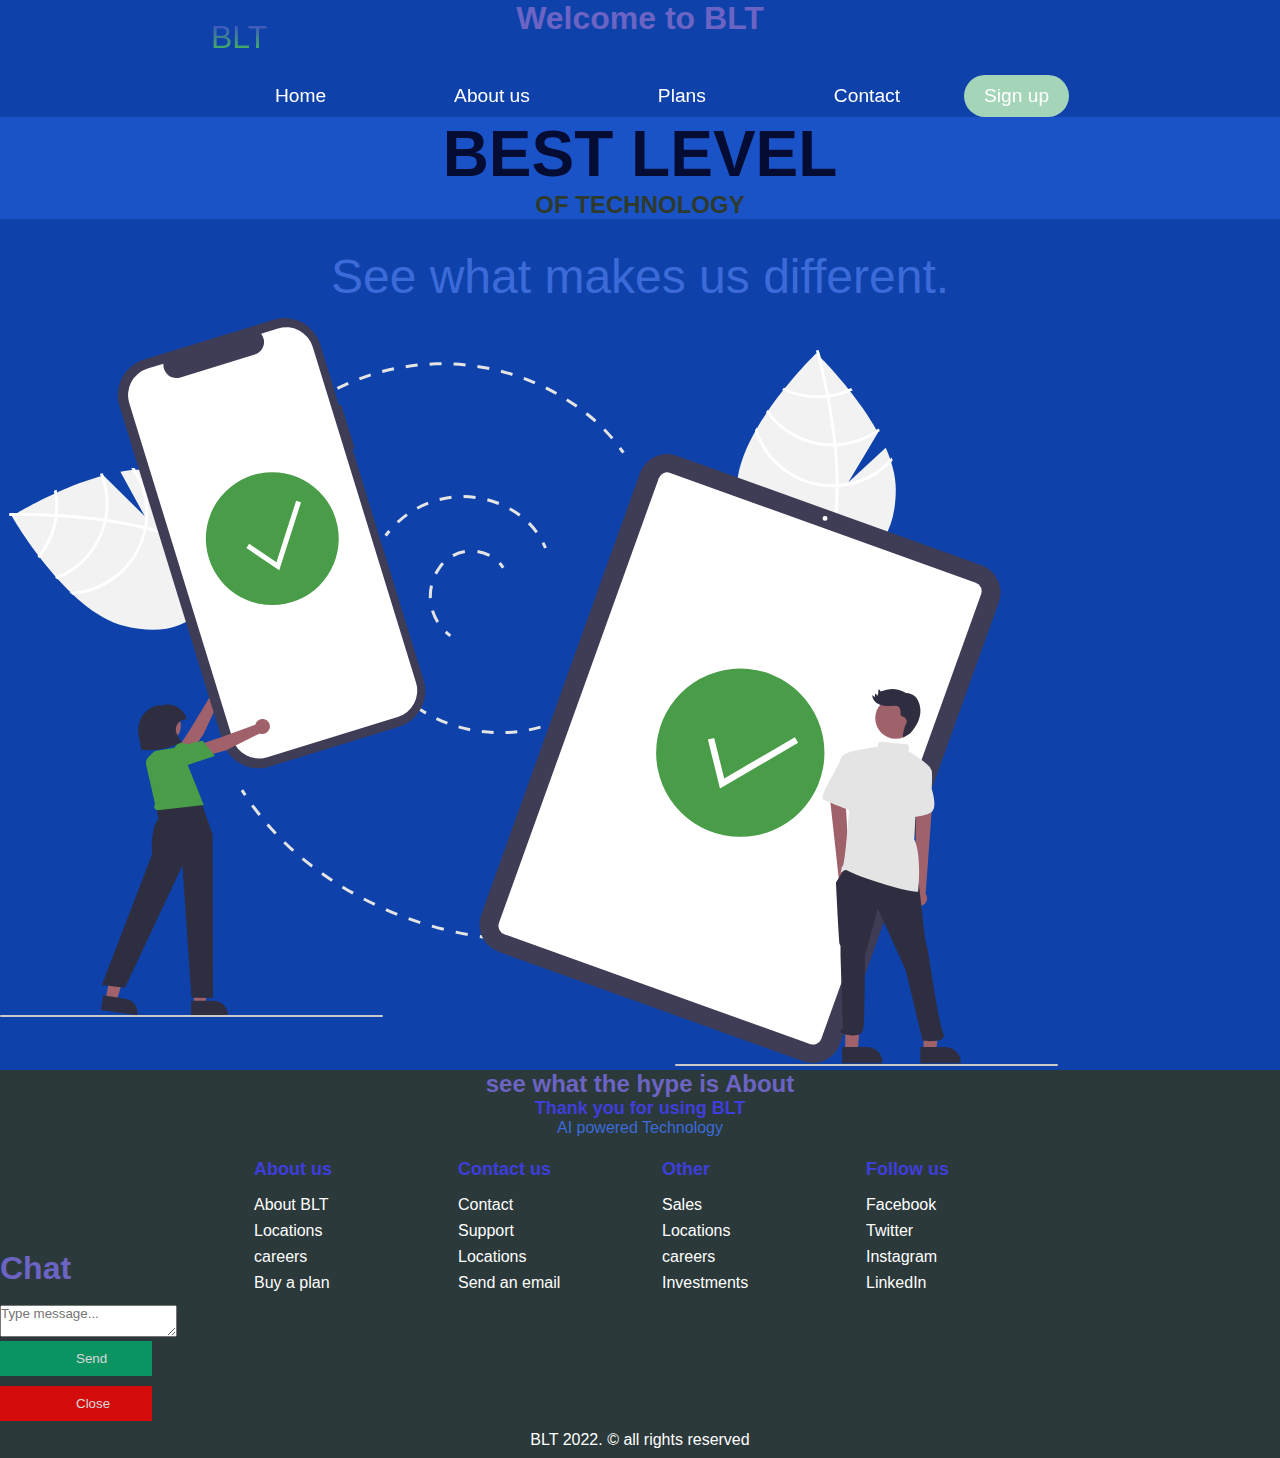
<file: index.html>
<!DOCTYPE html>
<html lang="en">
    <head>
        <meta charset="utf-8">
        <meta name="LevelB"
        content="width=device-width,
        initial-scale=1.0">
        <title>BLT Website</title>
        <link rel="stylesheet" href="All pages/styles.css">
        <script src="All pages/app.js"></script>
            
    
         
        </head>
        <h1>Welcome to BLT</h1>
         <body>
           
            <!--Hero Section-->
            <nav class="navbar">
          <div class="navbar__contanor">
            <a href="index.html" id="navbar__logo">BLT</a>
            <div class="navbar__toggle" id="mobile-menu">
                <span class="bar"></span>
                <span class="bar"></span>
                <span class="bar"></span>
            </div>
            <ul class="navbar__menu">
            <li class="navbar__item">
                <a href="index.html" class="navbar__links">
                    Home
                </a>
            </li>
            <li class="navbar__item">
                <a href="All pages/About us.html" class="navbar__links">
                    About us 
                </a>
            </li>
           <li class="navbr__item">
               <a href="All pages/Plans.html" class="navbar__links">
                  Plans
                </a><li>
                    <li class="navbar__item">
                        <a href="All pages/contact.html" class="navbar__links">
                            Contact
                        </a></li>
                <li class="navbr__btn">
                    <a href="All pages/Signup.html"class="button">Sign up   </a></li>

            </ul>
          </div>
            </nav>
            <!--Hero Section-->
            <div class="main">
              <div class="main__containor">
                <div class="main__content">
                    <h2>BEST LEVEL</h2>
                    <h3>OF TECHNOLOGY</h3>
                    <p>See what makes us different.</p>
                    
                </div>
                <div class="main__img--containor">
                    <img src="images/pic.1.svg" alt="pic" id="main__img">
                </div>
              </div>  
            </div>
            <!--services Section-->
            <div class="services">
                <h1>see what the hype is About</h1>
                <div class="services__container">
                    <div class="services__card">
                    <h2>Thank you for using BLT</h2>
                        <p>AI powered Technology</p>
                 </div>
                    <div class="services__card">
                    
                </div>
            </div>

           
    

           
    
        
            

           <!--Footer Section-->
           <div class="footer__container">
            <div class="footer__links">
                <div class="footer__link--wrapper">
                    <div class="footer__links--items">
                        <h2>About us</h2>
                        <a href="/All pages/ us.html">About BLT</a>
                        <a href="A">Locations</a>
                        <a href="A">careers</a>
                        <a href="All pages/Plans.html">Buy a plan</a>
                    </div>
                    
                    <div class="footer__links--items">
                        <h2>Contact us</h2>
                        <a href="A">Contact</a>
                        <a href="A">Support</a>
                        <a href="A">Locations</a>
                        <a href="All pages/sendemail.html">Send an email</a>
                    </div>
                </div>
                <div class="footer__link--wrapper">
                    <div class="footer__links--items">
                        <h2>Other</h2>
                        <a href="A">Sales</a>
                        <a href="A">Locations</a>
                        <a href="A">careers</a>
                        <a href="A">Investments</a>
                    </div>
                    <div class="footer__links--items">
                        <h2>Follow us</h2>
                        <a href="https://www.facebook.com/TwitterInc">Facebook</a>
                        <a href="https://twitter.com/Twitter">Twitter</a>
                        <a href="https://www.instagram.com/twitter">Instagram</a>
                        <a href="https://www.linkedin.com/company/twitter">LinkedIn</a>
                    </div>
                </div>
            </div>
        </div>


       
       
                    <a href="A" class="fa fa Facebook"></a>
                    <div class="social__icon">
                        <div class="social__icons">
                            <a href="/" class="social__icons--link"target="blank">
                                <i class="fa_fa-facebook"></i>
                            </a>
                            <a href="/" class="social__icons--link"target="blank">
                                <i class="fa fa-Instagram"></i>
                            </a>
                            <a href="/" class="social__icon--link"target="blank">
                                <i class="fa fa-twitter"></i>
                            </a>
                            <a href="/" class="social__icon--link"target="blank">
                                <i class="fa fa-LinkedIn"></i>
                            </a>
                           
                           
                            
                        </div>
                    </div>
                </div>
            </div>
        </div>


        <div class="chat-popup" 
        id="myForm">
        <form action="A.php"
        class="form-container">
        <h1>Chat</h1>
        <label for="msg">
        <b>message</b></label>
        <textarea placeholder="Type message..." name="msg" required></textarea>

        <button type="submit"
         class="btn">Send</button>
        <button type="button"
        class="btn cancel"
        onclick="CloseForm()">Close</button>
    </form>
    </div>
       

       


           
        <p class="website__right">BLT 2022. © all rights reserved</p>
          
        
           

           
           
          
 
            </body>
             </html>
</file>
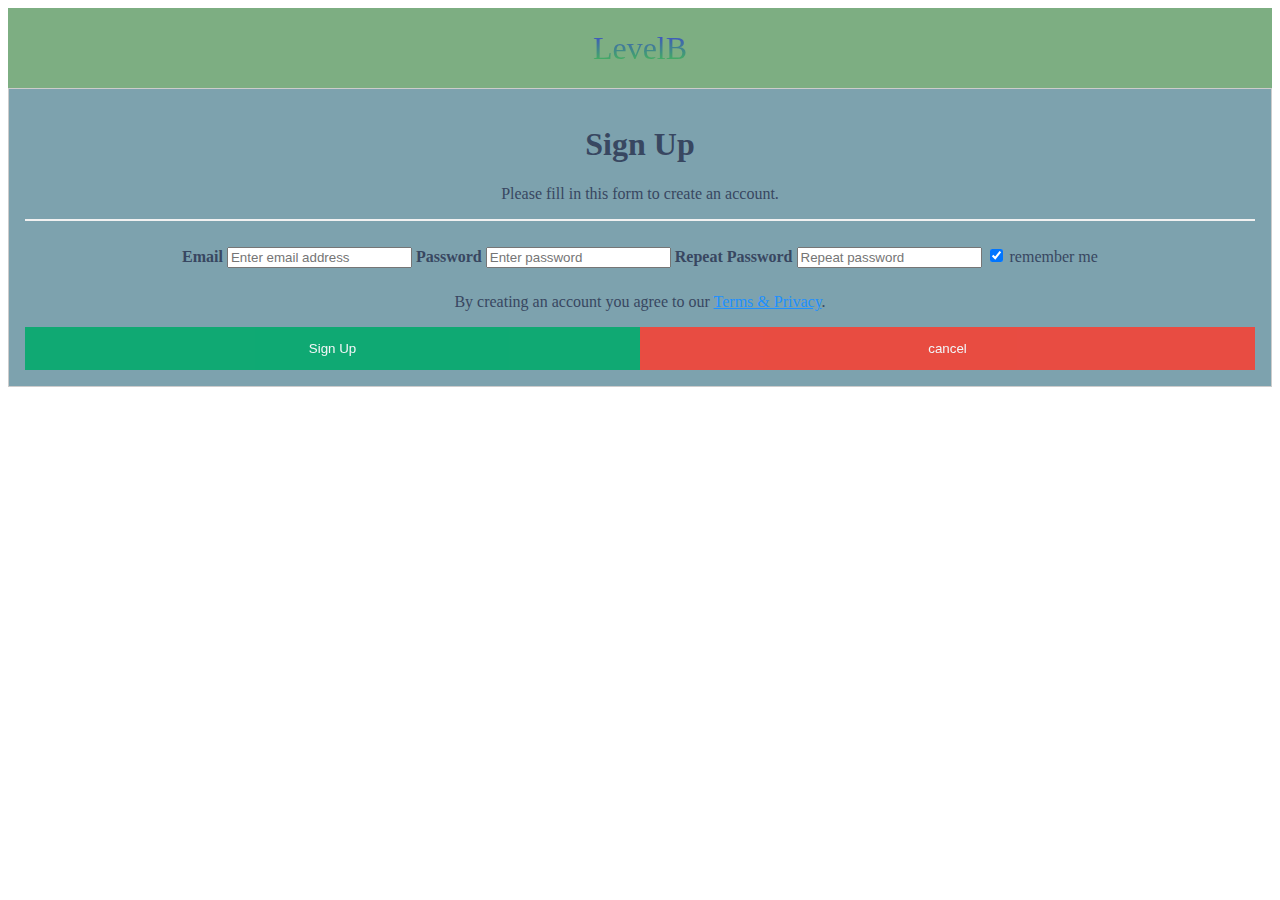
<file: Signup.html>
<!DOCTYPE html>
<html



 lang="en">
    <head>
        <meta charset="utf-8">
        <meta name="LevelB"
        content="width=device-width,
        initial-scale=1.0">
        <title>Sign up</title>
        <link rel="stylesheet" href="styles-sign-up.css"/>
     
         
        </head>
         <body>


               <!--Hero Section-->
               <nav class="navbar">
                <div class="navbar__contanor">
                  <a href="A" id="navbar__logo">LevelB</a>
                  <div class="navbar__toggle" id="mobile-menu">
                      <span class="bar"></span>
                      <span class="bar"></span>
                      <span class="bar"></span>
                  </div></div>

                   <!--Hero Section-->
            <div class="main">
                <div class="main__containor">
                  <div class="main__content"></div></div></div></nav>

           
           
            <form action="time.php"
            style="border: 1px solid #ccc">
            <div class="container">
                <h1>Sign Up</h1>
                <p>Please fill in this form to create an account.</p>
                <hr>
                 <label for="email">
                    <b>Email</b> </label>
                    <input type="text"
                    placeholder="Enter email address"
                    name="email" required>

                    <label for="psw">
                    <b>Password</b></label>
                    <input type="password"
                    placeholder="Enter password"
                    name="psw-repeat" required>

                    <label for="psw-repeat">
                        <b>Repeat Password</b></label>
                        <input type="password"
                        placeholder="Repeat password"
                        name="psw-repeat" required>
    

                   
                       <label>
                        <input type="checkbox"
                        checked="checked" name="remember"
                        style="margin-bottom: 15px;">
                        remember me
                    </label>
                    <p>By creating an account you agree to our <a href="A"
                        style="color: dodgerblue;">Terms & Privacy</a>.
                    </p>
                    <div class="clearfix">
                        <button type="button"
                        class="cancelbtn">cancel</button>
                        
                        
                        <button type="submit"
                        class="signupbtn">Sign Up</button>
                    </div>
                 </div>
           
    </form>


    <script src="styles-sign-up.css"></script>

         </body>
</html>
</file>
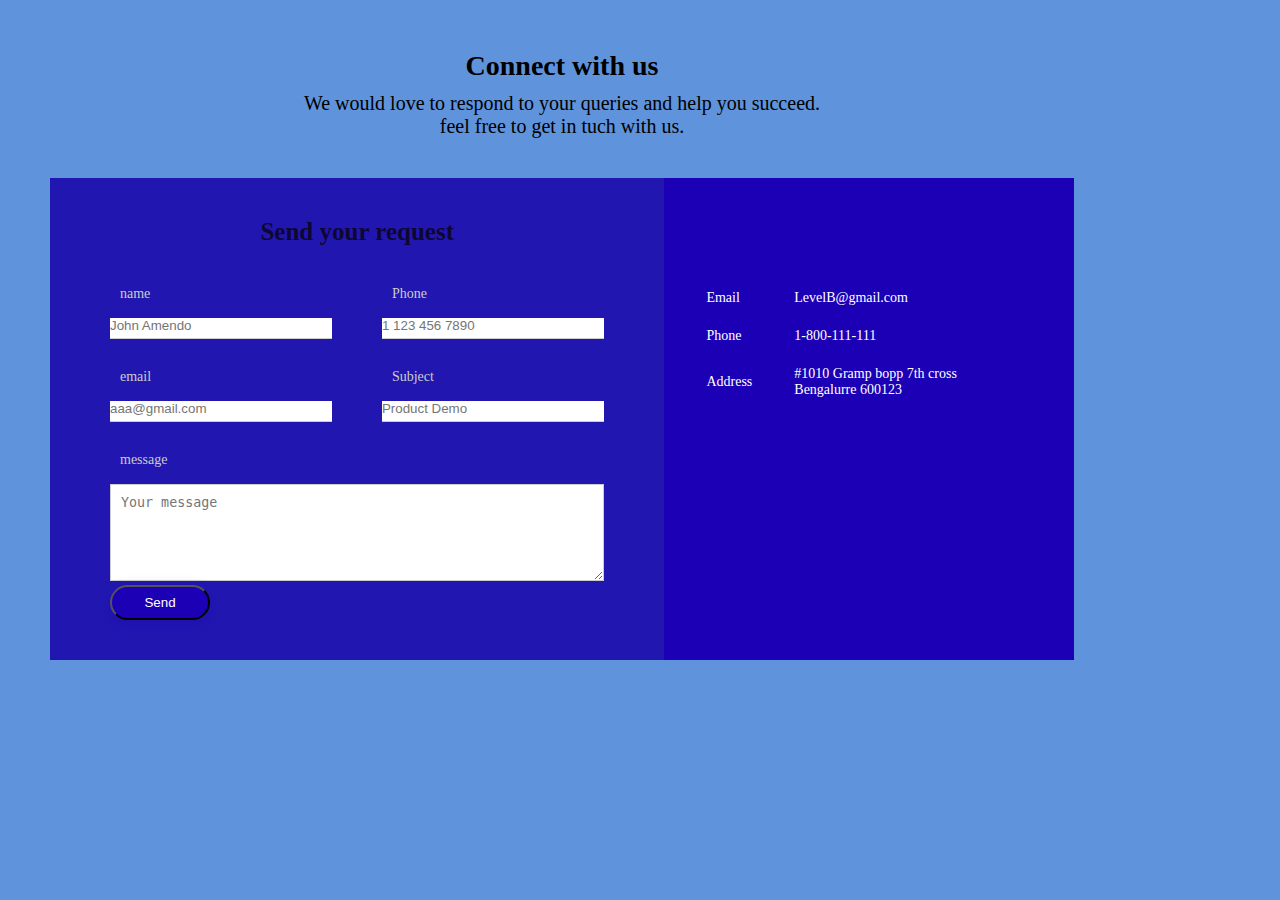
<file: All pages/Contact.html>
<!DOCTYPE html>
<html lang="en">
<head>
    <meta charset="UTF-8">
    <meta http-equiv="X-UA-Compatible" content="IE=edge">
    <meta name="viewport" content="width=device-width, initial-scale=1.0">
    <title>Contact us</title>
    <link rel="stylesheet" href="Contact.css">
</head>
<body>
    <div class="container">
        <h1>Connect with us</h1>
        <p>We would love to respond to your queries and help you succeed. <br>feel free to 
            get in tuch with us.
        </p>
        <div class="contact-box">
        <div class="contact-left">
            <h3>Send your request</h3>
            <form>
                <div class="input-row">
                    <div class="input-group">
                        <label>name</label>
                        <input type="text" placeholder="John Amendo">
                    </div>
                    <div class="input-group">
                        <label>Phone</label>
                        <input type="text" placeholder="1 123 456 7890">
                    </div></div>
                    <div class="input-row">
                        <div class="input-group">
                            <label>email</label>
                            <input type="email" placeholder="aaa@gmail.com">
                        </div>
                        <div class="input-group">
                            <label>Subject</label>
                            <input type="text" placeholder="Product Demo">
                        </div>
                </div>
                <label>message</label>
                <textarea rows="5" placeholder="Your message"></textarea>
                <button type="submit">Send</button>
            </form>
       
        </div>
        
        <div class="contact-right">
            <h3>Reach us</h3>
            <table>
                <tr>
                    <td>Email</td>
                    <td>LevelB@gmail.com</td>
                </tr>
                <tr>
                    <td>Phone</td>
                    <td>1-800-111-111</td>
                </tr>
                <tr>
                    <td>Address</td>
                    <td>#1010 Gramp bopp 7th cross<br>
                        Bengalurre 600123
                    </td>
                </tr>
            </table>
        </div>
    </div>
</div>
</body>
</html>
</file>
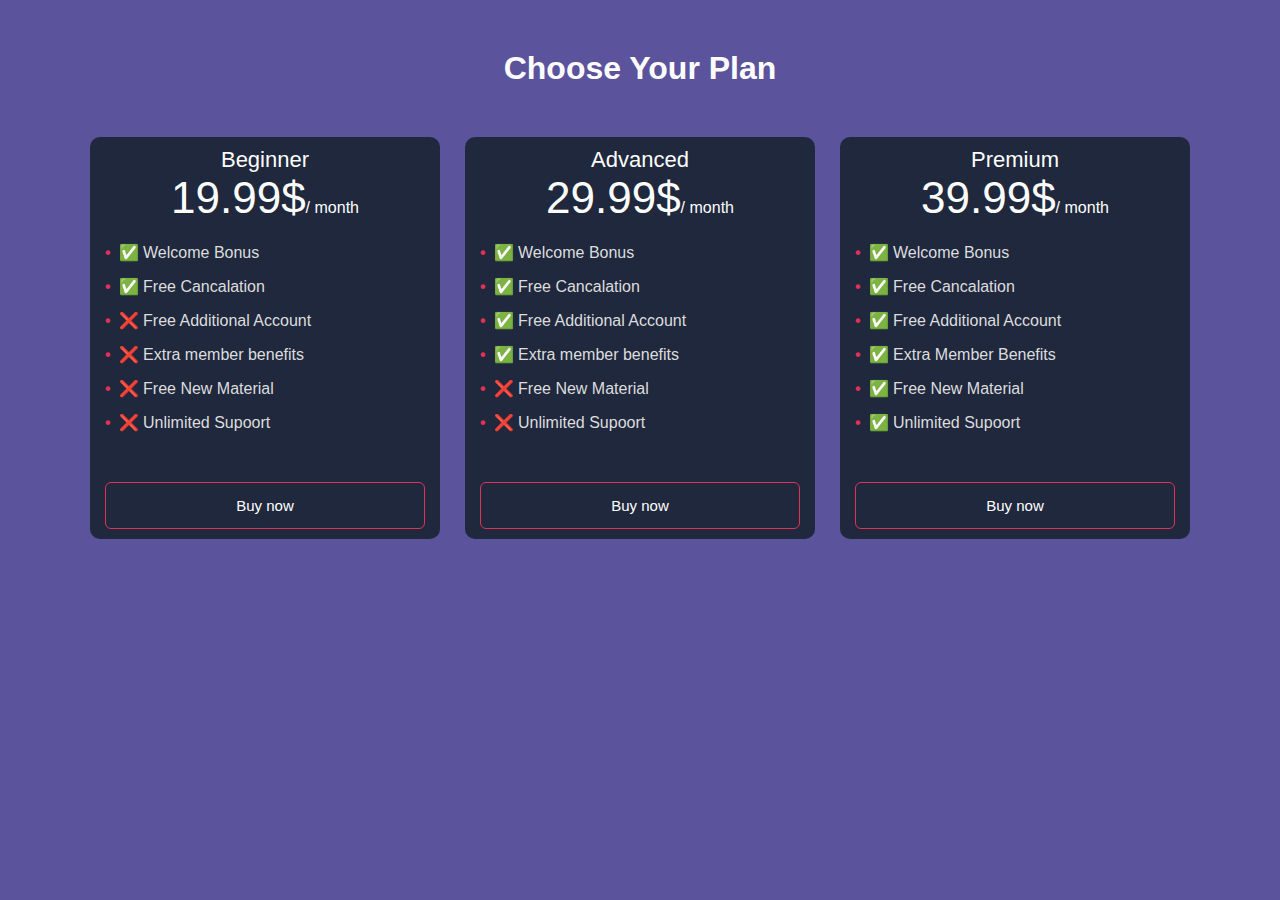
<file: All pages/Plans.html>
<!DOCTYPE html>
<html lang="en">
<head>
    <meta charset="UTF-8">
    <meta http-equiv="X-UA-Compatible" content="IE=edge">
    <meta name="viewport" content="width=device-width, initial-scale=1.0">
    <title>Plans</title>
<link rel="stylesheet" href="styles.plan.css"/>

</head>

<body>
    <div class="container">
        <h2>Choose Your Plan</h2>
        <div class="price-row">
            <div class="price-col">
                <p>Beginner</p>
                <h3>19.99$<span>/ month</span></h3>
                <ul>
                    <li>✅ Welcome Bonus</li>
                    <li>✅  Free Cancalation</li>
                    <li>❌ Free Additional Account</li>
                    <li>❌ Extra member benefits</li>
                    <li>❌ Free New Material</li>
                    <li>❌ Unlimited Supoort</li>
                </ul>
                <a href="A"><button>Buy now</button></a>
            </div>
            <div class="price-col">
                <p>Advanced</p>
                <h3>29.99$<span>/ month</span></h3>
                <ul>
                    <li>✅ Welcome Bonus</li>
                    <li>✅ Free Cancalation</li>
                    <li>✅ Free Additional Account</li>
                    <li>✅ Extra member benefits</li>
                    <li>❌ Free New Material</li>
                    <li>❌ Unlimited Supoort</li>
                    
                    
                </ul>
                <a href="A">
                <button>Buy now</button></a>
            </div>
            <div class="price-col">
                <p>Premium</p>
                <h3>39.99$<span>/ month</span></h3>
                <ul>
                    <li>✅ Welcome Bonus</li>
                    <li>✅ Free Cancalation</li>
                    <li>✅ Free Additional Account</li>
                    <li>✅ Extra Member Benefits</li>
                    <li>✅ Free New Material</li>
                    <li>✅ Unlimited Supoort</li>
                   
                </ul>
               
                <a href="A"><button>Buy now</button></a>
               
                
            </div>
        </div>
    </div>
    
</body>
</html>
</file>
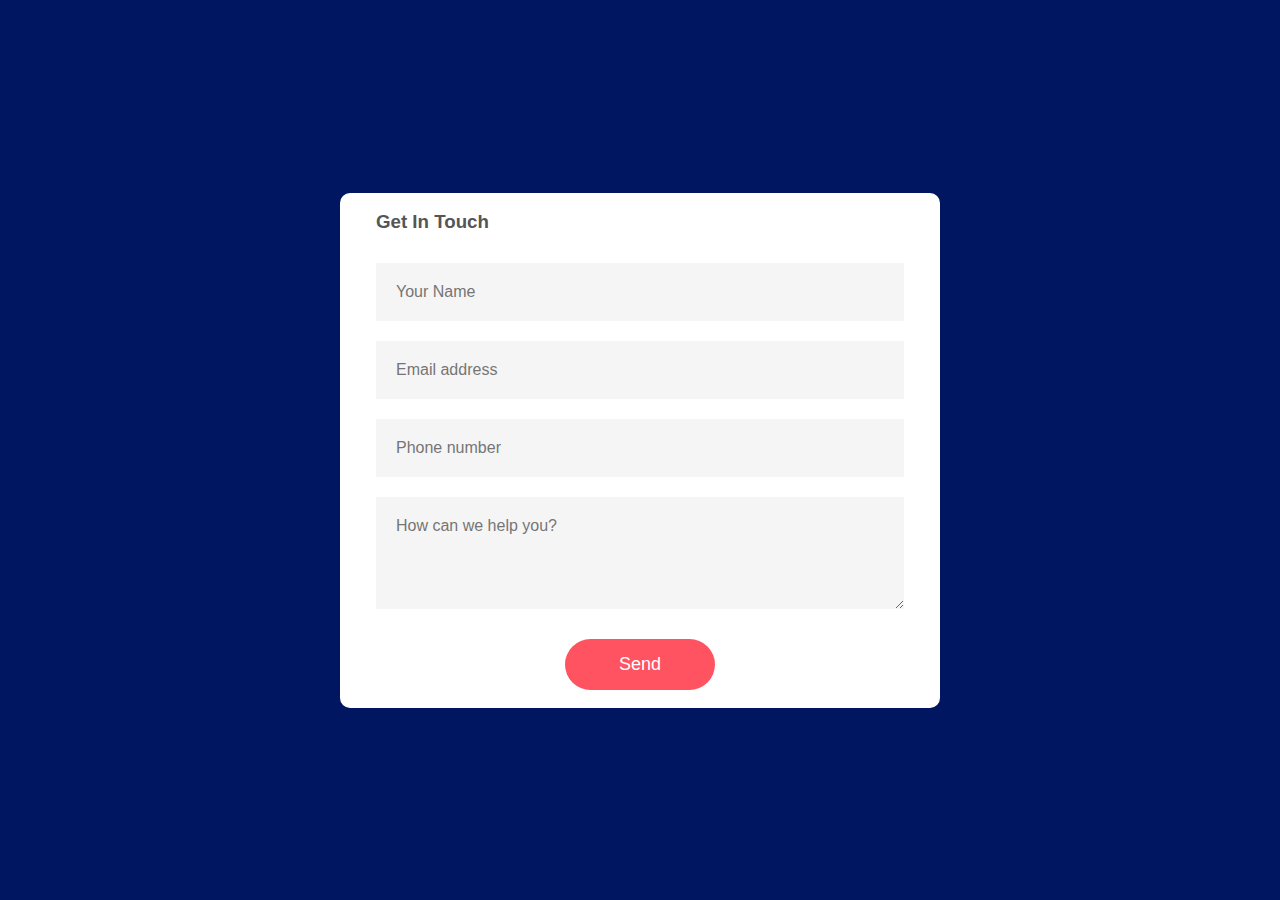
<file: All pages/sendemail.html>
<!DOCTYPE html>
<html lang="en">
<head>
    <meta charset="UTF-8">
    <meta http-equiv="X-UA-Compatible" content="IE=edge">
    <meta name="viewport" content="width=device-width, initial-scale=1.0">
    <title>Send email</title>
    <link rel="stylesheet" href="sendemail.css">
</head>
<body>
    <div class="container">
        <form>
            <h3>Get In Touch</h3>
            <input type="text" id="name" placeholder="Your Name" required>
            <input type="text" id="email" placeholder="Email address" required>
            <input type="text" id="phone" placeholder="Phone number" required>
            <textarea name="message" rows="4" placeholder="How can we help you?"></textarea>
            <button type="submit">Send</button>
        </form>
    </div>
</body>
</html>
</file>
<file: All pages/styles.css>
*{
    box-sizing: border-box;
    margin: 0;
    padding: 0;
    font-family: 'Kumbh Sans' , sans-serif; 
    
}

.navbar { 
    background: #0e42aa;
    height: 80px;
    display: flex;
    justify-content: center;
    align-items: center;
    font-size: 1.2rem;
    position: sticky;
    top: 0%;
  z-index: 999;
}

.navbar__container {
    display: flex;
    justify-content: space-between;
    height: 80px;
    z-index: 1;
    width: 100%;
    max-width: 1300px;
    margin: 0 auto;
    padding: 0 50px;
}

#navbar__logo {
    background-color: #0e42aa;
    background-image: linear-gradient(to top, #44c944 0%, #3e3eda 100%);
    background-size: 100%;
    -webkit-background-clip: text;
    -moz-background-clip: text;
    -webkit-text-fill-color: transparent;
    -moz-text-fill-color:transparent ;
    display: flex;
    align-items: center;
    cursor: pointer;
    text-decoration: none;
    font-size: 2rem;
}


.fa-gem {
    margin: 0.5rem;
}

.navbar__menu {
    display: flex;
    align-items: center;
    list-style: none;
    text-align: center;
}

.navbar__item {
    height: 80px;
}

.navbar__links {
    color: #fff;
    display: flex;
    align-items: center;
    justify-content: center;
    text-decoration: none;
    padding: 0 4rem ;
    height: 100%;
}

.navbar__btn {
    display: flex;
    justify-content: center;
  align-items: center;
  padding: 0  1rem;
  width: 100%;
}

.button {
    display: flex;
    justify-content: center;
    align-items: center;
    text-decoration: none;
    padding: 10px 20px;
    height: 100%;
    width: 100%;
    border: none;
    outline: none;
    border-radius: 40px;
    background: #a4d5b8;
    color: #fff;
    }

    .button:hover {
        background: #110534;
        transition: all 0.3s ease;
    }

    .navbar__links:hover {
        color:#2f0b8a ;
        transition: all 0.3s ease;
    }

    @media acreen and (max-width: 960px) {
        .navbar__container {
            display: flex;
            justify-content: space-between;
            height: 80px;
            z-index: 1;
            width: 100%;
            max-width: 1300px;
            padding: 0;
        }

        .navbar__menu {
            display: grid;
            grid-template-columns: auto;
            margin: 0;
            width: 100%;
            position: absolute;
            top: 1000px;
            opacity: 01;
            transition: all 0.5 ease;
            height: 50vh;
            z-index:-1;
        }
        
        .navbar__menu.active{
            background: #131313;
            top: 100%;
            opacity: 1;
            transition: all 0.5s ease;
            z-index: 99;
            height: 50vh;
            font-size: 1.6rem;
        }
    
    #navbar__logo {
        padding-left: 25px; 
    }

    .navbar__toggle .bar {
        width: 25px;
        height: 3px;
        margin: 5px auto;
        transition: all 0.3s ease-in-out;
        background: #fff;
    }
    .navbar__item{
        width: 100%;
    }

    .navbar__links{
        text-align: center;
        padding: 2rem;
        width: 100%;
        display: table;
    }

    #mobile-menu{
        position: absolute;
        top: 20%;
        right: 5%;
        transform: translate(5%, 20%);
    }

    .button{
        display: flex;
        justify-content: center;
        align-items: center;
        width: 80%;
        height: 80px;
        margin: 0;
    }
    
    .navbar__toggle .bar {
        display: block;
        cursor: pointer;
    }
    #mobile-menu.is-active .bar:nth-child(2) {
        opacity: 0;
    }


    #mobile-menu.is-active .bar:nth-child(1) {
        transform: translate(8px) rotate(45deg)
    }

    #mobile-menu.is-active .bar:nth-child(3) {
        transform: translate(-8px) rotate(-45deg)
    }

    }



   /* Hero Section CSS */
   .main {
    background-color: #0e42aa;
    
   }

   .main__container {
    display: grid;
    grid-template-columns: 1fr 1fr;
    align-items: center;
    justify-self: center;
    margin: 0 auto;
    height: 90vh;
    background-color: #202007;
    z-index: 1;
    width: 100%;
    max-width: 1300px;
    padding: 0 50px;
    }

    .main__content h2 {
        font-size: 4rem;
        font-family: Verdana, Geneva, Tahoma, sans-serif;
        color: #050c34;
        background-color: #1a53c7;
        background-image: -moz-radial-gradient(to top, #ff0844 0%, rgba(89, 192, 33, 0.067) 100%);
        background-size: 100%
        -webkit-background-clip text 
        -moz-background-clip text
        }  

       
            
            


    .main__content h3 {
        font-size: 1.5rem;
        background-color: #1a53c7;
        background-size: 100%;
        color: #0e42aa(42, 111, 181);
        -webkit-background-clip: border-box;
        -moz-background-clip: padding-box;
        }
        .main__btn {
            font-size: 1rem;
            background-image: rgb(39, 19, 157);
            border: #9ed5b6;
        }
        .main__content p {
            margin-top: 1rem;
            padding: 14px 32px;
            font-size: 3rem;
            padding: 14px 32px;
            background-color: #0e42aa;
            text-align: center;
          
        }
  

        
        
            
         
        
         


            
        

       




    
    
    
    
    
    
    
    h1 {
        text-align: center;
        color: rgb(108, 100, 196);
        background-color: #0e42aa;
    }
    h2{
        text-align: center;
        color: #3e3eda;
    }
    h3{
        text-align: center;
        color: #2e3a2e;
        
    }
    p{
        text-align: center;
        color: #3c6bd9;

    }
    .main.navbar__btn{
        text-align: center;
    }


    /* services section css */
    .services {
        background: #2b393a;
        display: flex;
        flex-direction: column;
        align-items: center;
        height: 20vh;
        width: 100%;

    }
    .services h1 {
        background-position-x: 100% ;
    font-size: 1.5rem;
    background: #2b393a;
    -webkit-background-clip: border-box;
    -moz-background-clip: padding;
    height: 20vh;
    width: 100%;
  
    }

    .services__container {
        display: flex;
        justify-content: center;
        flex-wrap: wrap;

    }
    .services h2 {
        font-size: large;
    
    }

    /*footer css */
    .footer__container {
        text-align: center;
        background-color: #2b393a;
        background-size: 100% ;
     display: flex  ;
        flex-direction: column;
        justify-content: baseline;
        align-items: center;
         height: 20vh;
         width: 100%;
         
       
        
        
        
}
#footer__logo {
    color:rgb(63, 29, 216);
    display:flex;
   
    cursor: pointer;
    text-decoration: none;
    font-size: 2rem;
}

    .footer__links {
        width: 100%;
        max-width: 1000px;
        display: flex;
        justify-content: center;
        
    }
    .footer__link--wrapper {
        display: flex;
        color: #050c34;
      
    }
    .footer__links--items {
        display: flex;
        flex-direction: column;
        align-items: flex-start;
        margin: 22px;
        text-align: left;
        width: 160px;
        box-sizing: border-box;
       
        }
    .footer__links--items h2 {
        margin-bottom: 16px;
        align-items: center;
        flex-direction: column;
       
       }
    .footer__links--items a {
        color: #fff;
        text-decoration: none;
        margin-bottom: 0.5rem;

    }
    .footer__links--items :hover{
        color: #2696b5;
        transition: 0.3s ease-out;
    }
    .footer__links--items a:hover {
        color: #1722e5;
        transition: 0.3s ease-out;
        }
        .website__right {
            color: #fff;
           justify-content: center;
           background: #2b393a;
            background-size: 1000% ;
            display: flex;
            height: 3vh;
            width: 100%;
   
             
  }
   

    /*social Icons */
    .social__icon--link {
        color: #fff;
        font-size: 24px;
        
    }

    .social__media {
        max-width: 100px;
        width: 100%;

    }

    .Social__media--wrp {
        display: flex;
        justify-content: space-between;
        align-items: center;
        width: 90%;
        max-width: 1000px;
        margin: 40px auto 0 ;

    }
    .social__icon {
        display: flex;
        justify-content: space-between;
        align-items:center ;
        width: 240px;
        color: rgb(174, 63, 63);
    }
    

    .social__logo {
        color: #fff;
        justify-self: flex-start;
        margin-left: 20px;
        cursor: pointer;
        text-decoration: none;
        font-size: 2rem;
        display: flex;
        align-items: center;
        margin-bottom: 16px;
    }

    /* button used to open the chat form - fixed at the bottom of the page */

    .open-button {
        background-color: #555;
        color: white;
        padding: 16px 20px;
        border: none;
        cursor: pointer;
        opacity: 0.8;
        position: fixed;
        bottom: 23px;
        right: 28px;
        width: 280px;
        
    }

    /* the popup chat - hidden by default */

    .form-popup {
        display: none;
        

        position: fixed;
        bottom: 0;
        left:  15px;
        right: 100px;
        border: 3px solid #f1f1f1;
        z-index: 8;
        }

    /*add styles to the form container */
    
    .form-container {
        max-width: 300px;
        padding: auto;
      padding-right: 100%;
        background-color: #2b393a;
        height: auto;
        right: 100%;
        left: 100px;
        width: 1000px;
        color: #2b393a;
        align-items: flex-end;
        
        
        
        
       }
        
      
    
       .form-container--textarae {
        width: 100%;
        padding: 15px;
        margin: 5px 0 22px 0;
        border: none;
        background: white;
        resize: none;
        min-height: 200px;
        box-sizing: border-box;
        
    }
    .form-container-textarae:focus {
        background-color: rgb(216, 202, 202);
        outline: none;
        
        


    }
    .form-container .btn {
        background-color: #04aa6d;
        color: white;
        padding: 10px 76px;
        border: none;
        cursor: pointer;
        width: 100%;
        margin-bottom: 10px;
        opacity: 0.8;
        


    }

    .form-container .cancel {
        background-color: red;
    }
    .form-container .btn:hover,
    .open-button:hover {
        opacity: initial;
    }
</file>
<file: styles-sign-up.css>
*{box-sizing: border-box;}


.navbar { 
    background: #7dae82;
    height: 80px;
    display: flex;
    justify-content: center;
    align-items: center;
    font-size: 1.2rem;
    position: sticky;
    top: 0%;
  z-index: 999;
}


.navbar__container {
    color: #040aaa;
    background-color: #3cd97b;
    display: flex;
    justify-content: space-between;
    height: 80px;
    z-index: 1;
    width: 100%;
    max-width: 1300px;
    margin: 0 auto;
    padding: 0 50px;
    align-items: center;
}


.container {
    color: #384761;
    background-color: #7da2ae;
    width: 100%;
    text-align: center;
    align-items: center;
    
}

.main__content {
    text-align: center;
}

#navbar__logo {
    background-color: #3cd97b;
    background-image: linear-gradient(to top, #44c944 0%, #3e3eda 100%);
    background-size: 100%;
    -webkit-background-clip: text;
    -moz-background-clip: text;
    -webkit-text-fill-color: transparent;
    -moz-text-fill-color:transparent ;
    display: flex;
    align-items: center;
    cursor: pointer;
    text-decoration: none;
    font-size: 2rem;
}



/* Full-width input fields */
input [type=text],
input [type=password] {
 width: 100%;
 padding: 15px;
 margin: 5px 0 22px 0;
 display: inline-block;
 border: none;
 background: #f1f1f1;
 

}

input[type=text]:focus,
input[type=password]:focus {
 background-color: #ddd;
 outline: none;
 
}

hr {
    border: 1px solid #f1f1f1;
    margin-bottom: 25px;
    
}

/* set a style for all buttons */

button {
 background-color: #04aa6d;
 color: white;
 padding: 14px 20px;
 margin: 8px0;
 border: none;
 cursor: pointer;
 width: 100%;
 opacity: 0.9;
 
}

button:hover {
 opacity: 1;
}

/*Extra styles for the cancel button */

.cancelbtn {
 padding: 14px 20px;
 background-color: #f44336;
}

.cancelbtn, .signupbtn {
 float: right;
 width: 50%;
}

.container {
 padding: 16px;

}

.clearfix::after {
 content: "";
 clear: both;
 display: table;
}

/*The modal (background) */

.modal {
    display: none; /*Hidden by default */
    position: fixed; /*Stay in place*/
    z-index: 1; /* sit on top */
    left: 0;
    top: 0;
    width: 100%; /* full width */
    height: 100%; /* full height */
    overflow: auto; /* Enable scroll if needed */
    background-color: #474e5d;
    padding-top: 50px;
   
   }
</file>
<file: All pages/Contact.css>
*{
    margin: 0;
    padding: 0;
}


body{
    background: #5f93dc;
    font-size: 14px;
}
.container{
    width: 80%;
    margin: 50px;
}
.contact-box {
    background: rgb(33, 23, 176);
    display: flex;
}
.contact-left{
    flex-basis: 60%;
    padding: 40px 60px;
}
.contact-right{
    flex-basis: 40%;
    padding: 40px ;
    background: #1c00b5;
    color: #fff;
}
h1{
    margin-bottom: 10px;
    text-align: center;

}
.container p{
    margin-bottom: 40px;
    font-size: 20px;
    text-align: center;
    
}
.input-row{
    display: flex;
    justify-content: space-between;
    margin-bottom: 20px;
}
.input-row .input-group{
    flex-basis: 45%;

}
input{
    width: 100%;
    border: none;
    border-bottom: 1px solid #ccc;
    outline: none;
    padding-bottom: 5px;
}
textarea{
    width: 100%;
    border: 1px solid #ccc;
    outline: none;
    padding: 10px;
    box-sizing: border-box;
}
label{
    margin-bottom: 6px;
    display: block;
    color: #ccc;
    outline: none;
    padding: 10px;
    
}
button{
    background: #1c00b5;
    width: 100px;
    outline: none;
    color: #fff;
    height: 35px;
    border-radius: 20px;
    margin-top: 20;
    cursor: pointer;
    box-shadow: 0px 5px 15px 0px rgba(28 0, 181, 0.3);
    
}
button :hover{
    background: #1f174c;
    transition: 0.3s ease-out;
}
.contact-left h3{
    color: #0e0733;
    font-size: 25px;
    font-weight: 600;
    text-align: center;
    margin-bottom: 30px;
}
.contact-right h3{
    color: #1c00b5;
    font-weight: 600;
    margin-bottom: 30px;
}
tr td:first-child{
    padding-right: 40px;
}
tr td{
    padding-top: 20px;
}
</file>
<file: All pages/styles.plan.css>
*{
    margin: 0;
    padding: 0;
    box-sizing: border-box;
    font-family: 'poppins', sans-serif;
}

.container{
    width: 100%;
    min-height: 100vh;
    background-color: #5c539d;

}
.container h2{
    color:#fff;
    font-size: 32px;
    padding: 50px 0;
    text-align: center;
    }
    

.price-row{
    width: 90%;
    max-width: 1100px;
    margin: auto;
    display: grid;
    grid-template-columns: repeat(auto-fit, minmax(250px, 1fr));
    grid-gap: 25px;

}

.price-col{
    background: #1f283d;
    padding: 10px 15px;
    border-radius: 10px;
    color: #fff;
    text-align: center;
}
.price-col p{
    font-size: 22px;
}

.price-col h3{
    font-size: 44px;
    margin: 20px o 40px;
    font-weight: 500;
}
.price-col h3 span{
    font-size: 16px;
}
.price-col ul{
    text-align: left;
    margin: 20px 0;
    color: #ddd;
    list-style: none;

}
.price-col ul li{
    margin: 15px 0;
    

}
.price-col ul li::before{
    content: '\2022';
    color: #e33056;
    font-weight: bold;
    margin-right: 8px;
}
.price-col button{
    width: 100%;
    padding: 14px 0;
    background: transparent;
    color: #fff;
    font-size: 15px;
    border: 1px solid #e33058;
    border-radius: 6px;
    margin-top: 30px;
    cursor: pointer;
    transition: 0.3s ease-out;
    

}
.price-col button:hover{
    background: #e33058;
   
  


}
</file>
<file: All pages/sendemail.css>
*{
    margin: 0;
    padding: 0;
    box-sizing: border-box;
    font-family: 'poppins' , sans-serif;
}
.container{
    width: 100%;
    height: 100vh;
    background: #001660;
    display: flex;
    align-items: center;
    justify-content: center;
}
form{
    background: #fff;
    display: flex;
    flex-direction: column;
    padding: 2vh 4vh;
    width: 90%;
    max-width: 600px;
    border-radius: 10px;

}
form h3{
    color: #555;
    font-weight: 800;
    margin-bottom: 20px;
}
form input, form textarea{
    border: 0;
    margin: 10px 0;
    padding: 20px;
    outline: none;
    background: #f5f5f5;
    font-size: 16px;
}
form button{
    padding: 15px;
    background: #ff5361;
    color: #fff;
    font-size: 18px;
    border: 0;
    outline: none;
    cursor: pointer;
    width: 150px;
    margin: 20px auto 0;
    border-radius: 30px;
}
</file>
